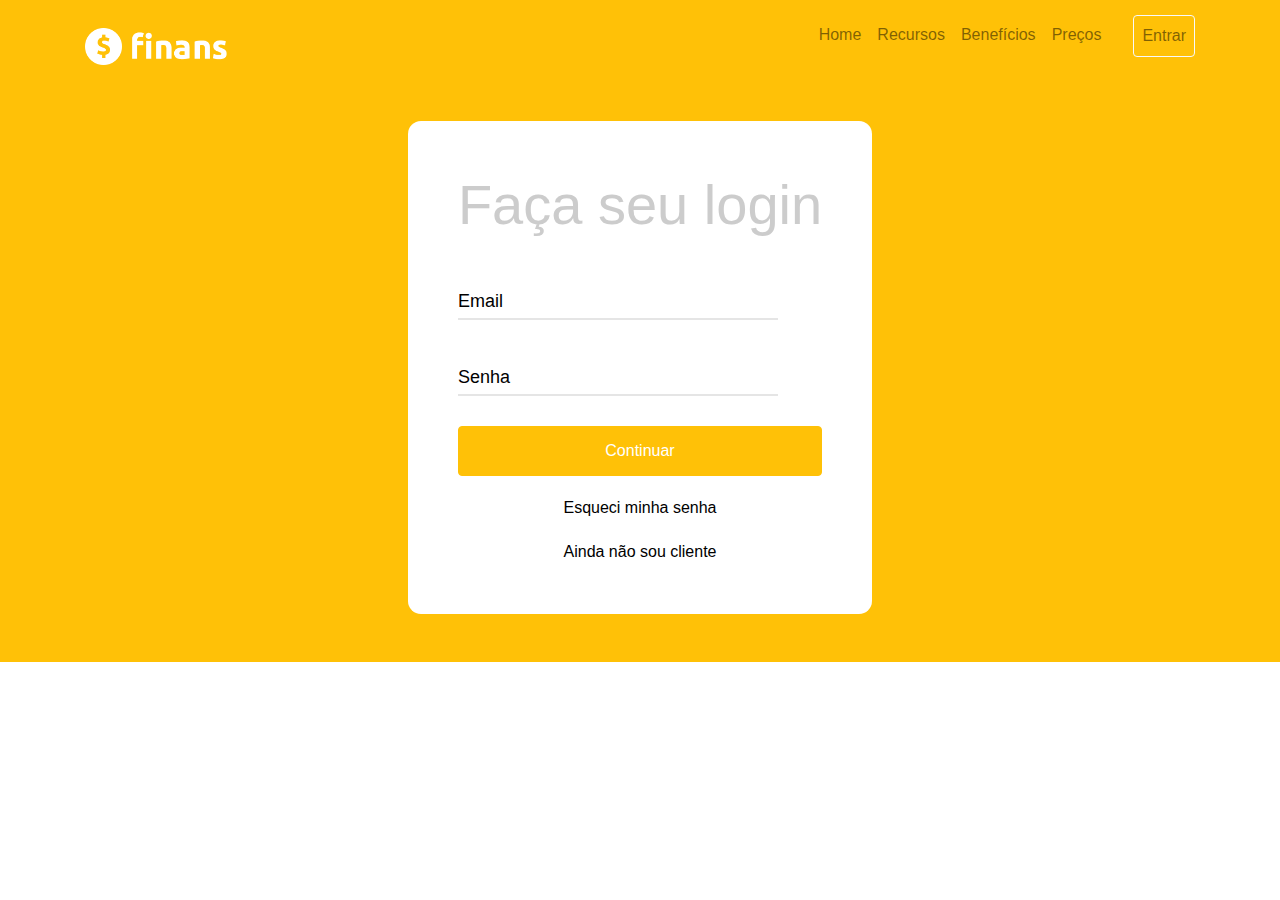
<file: pages/login.html>
<!doctype html>
<html lang="en">
  <head>
    <title>Finans - Finanças Pessoais</title>
    <!-- Required meta tags -->
    <meta charset="utf-8">
    <meta name="viewport" content="width=device-width, initial-scale=1, shrink-to-fit=no">

    <!-- Bootstrap CSS -->
    <link rel="stylesheet" href="https://stackpath.bootstrapcdn.com/bootstrap/4.3.1/css/bootstrap.min.css" integrity="sha384-ggOyR0iXCbMQv3Xipma34MD+dH/1fQ784/j6cY/iJTQUOhcWr7x9JvoRxT2MZw1T" crossorigin="anonymous">

    <link rel="stylesheet" href="../css/style.css">
    <link rel="stylesheet" href="../css/login.css">
  </head>
  <body>

    <header class="bg-warning">
        <nav class="navbar navbar-expand-sm navbar-light">
  
          <div class="container">
  
            <a href="index.html">
              <img src="../img/logo.png" 
              alt="" style="width: 142px" class="mr-3">
            </a>
  
            <button class="navbar-toggler" data-toggle="collapse" data-target="#nav-principal">
              <span class="navbar-toggler-icon"></span>
            </button>
  
            <div class="collapse navbar-collapse" id="nav-principal">
              <ul class="navbar-nav ml-auto">
                <li class="nav-item">
                  <a href="index.html" class="nav-link">
                    Home
                  </a>
                </li>
    
                <li class="nav-item">
                  <a href="#" class="nav-link">
                    Recursos
                  </a>
                </li>
    
                <li class="nav-item">
                  <a href="#" class="nav-link">
                    Benefícios
                  </a>
                </li>
    
                <li class="nav-item">
                  <a href="#" class="nav-link">
                    Preços
                  </a>
                </li>
    
                <li class="nav-item">
                  <a href="login.html" class="btn btn-outline-light nav-link ml-4 btn-entrar"> Entrar</a>
                </li>
              </ul>
            </div>
          </div>
        </nav>
    </header>

    <!--Screen Login-->

    <section class="bg-warning section">
        <div class="conteudo">
            <h4 class="display-4">Faça seu login</h4>

            <form>
                <div class="form-control-1">
                    <input type="email" name="email" id="email">
                    <label for="email">Email</label> <br>
                </div>
                <div class="form-control-2">
                    <input type="password" name="password" id="password">
                    <label for="password">Senha</label>
                </div>
                
                <button class="btn btn-warning btn-block text-white">Continuar</button>
            </form>

            <a href="#">Esqueci minha senha</a>
            <a href="#">Ainda não sou cliente</a>
      
        </div>
    </section>
      
    <!-- Optional JavaScript -->
    <!-- jQuery first, then Popper.js, then Bootstrap JS -->
    <script src="https://code.jquery.com/jquery-3.3.1.slim.min.js" integrity="sha384-q8i/X+965DzO0rT7abK41JStQIAqVgRVzpbzo5smXKp4YfRvH+8abtTE1Pi6jizo" crossorigin="anonymous"></script>
    <script src="https://cdnjs.cloudflare.com/ajax/libs/popper.js/1.14.7/umd/popper.min.js" integrity="sha384-UO2eT0CpHqdSJQ6hJty5KVphtPhzWj9WO1clHTMGa3JDZwrnQq4sF86dIHNDz0W1" crossorigin="anonymous"></script>
    <script src="https://stackpath.bootstrapcdn.com/bootstrap/4.3.1/js/bootstrap.min.js" integrity="sha384-JjSmVgyd0p3pXB1rRibZUAYoIIy6OrQ6VrjIEaFf/nJGzIxFDsf4x0xIM+B07jRM" crossorigin="anonymous"></script>
  </body>
</html>
</file>
<file: css/style.css>
*{
    margin: 0;
    padding: 0;
    box-sizing: border-box;
}
a{
    text-decoration: none;
    list-style: none;
}

/*TOPO*/
.home{
    background-color: #ffc107;
    color: white;
}
h1.display-4{
    font-weight: 400;
}

/*CONTEÚDO*/
.caixa{
    padding: 60px 0;
    border-bottom: 3px solid #e5e5e5;
}

/*Footer*/
a.social img{
    width: 32px;
    margin-left: 15px;
    
}


/*Media Querie*/
@media (max-width: 992px){
    .home h1{
        font-size: 3.2em;
    }
   
}
@media (max-width: 876px){
    .home img{
        width: 95%;
        margin: 5px 0 0 50px;
    }
    .home h1{
       font-size: 3em;
    }
    section.caixa{
        text-align: center;
    }
}

@media (max-width: 767px){
    footer{
        display: flex;
        align-items: center;
    }
}
@media (max-width:575px){
    li a.btn-entrar{
        margin-right: 15px;
    }
}
@media (min-width:320px) and (max-width: 375px){
    .home h1{
        font-size: 2.4em;
    }
}
</file>
<file: css/login.css>
.form-control-1{
    position: relative;
    width: 320px;
    margin: 20px 0 10px;
}

.form-control-1 input{
    display: block;
    width: 100%;
    border: 0;
    background: transparent;
    border-bottom: 2px solid #e5e5e5;
    color: #000;
    
    font-size: 20px;
}

.form-control-1 input:focus{
    outline: none;
}

.form-control-1 label{
    position: absolute;
    top: 0px;
    left: 0;

    color: black;
}

.form-control-1 label{
    display: inline-block;
    font-size: 18px;
    min-width: 5px;
    transition: 0.3s cubic-bezier(0.68, -0.55, 0.265, 1.55);
}
.form-control-1 input:focus+label{
    transform: translateY(-30px);
}


/*Form-control-2*/

.form-control-2{
    position: relative;
    width: 320px;
    margin: 20px 0 10px;
}

.form-control-2 input{
    display: block;
    width: 100%;
    border: 0;
    background: transparent;
    border-bottom: 2px solid #e5e5e5;
    color: #000;
    
    font-size: 20px;
}

.form-control-2 input:focus{
    outline: none;
}

.form-control-2 label{
    position: absolute;
    top: 0px;
    left: 0;

    color: black;
}

.form-control-2 label{
    display: inline-block;
    font-size: 18px;
    min-width: 5px;
    transition: 0.3s cubic-bezier(0.68, -0.55, 0.265, 1.55);
}
.form-control-2 input:focus+label{
    transform: translateY(-30px);
}


.section{
    display: flex;
    align-items: center;
    justify-content: center;

    padding: 3rem;
}

.conteudo{
    background: white;
    padding: 50px;
    border-radius: 13px;

    text-align: center;

    color: #ccc;
}

.conteudo h4{
    margin-bottom: 50px;
}

form button{
    margin-top: 30px;
    height: 50px;
    
}

a{
    display: block;
    padding-top: 20px;

    color: #000;
}

@media  (min-width: 399px) and (max-width: 455px){
    .section{
        padding: 20px;
    }
    
    .conteudo{
       width: 95%;
    }
    .form-control-1{
        width: 95%;
    }
    .form-control-2{
        width: 95%;
    }
}

@media  (min-width: 320px) and (max-width: 400px ){

    .section{
        padding: 20px;
    }
    
    .conteudo{
       width: 95%;
    }
    .form-control-1{
        width: 95%;
    }
    .form-control-2{
        width: 95%;
    }
    .conteudo h4{
        font-size: 2.4em;
    }
    
}
</file>
